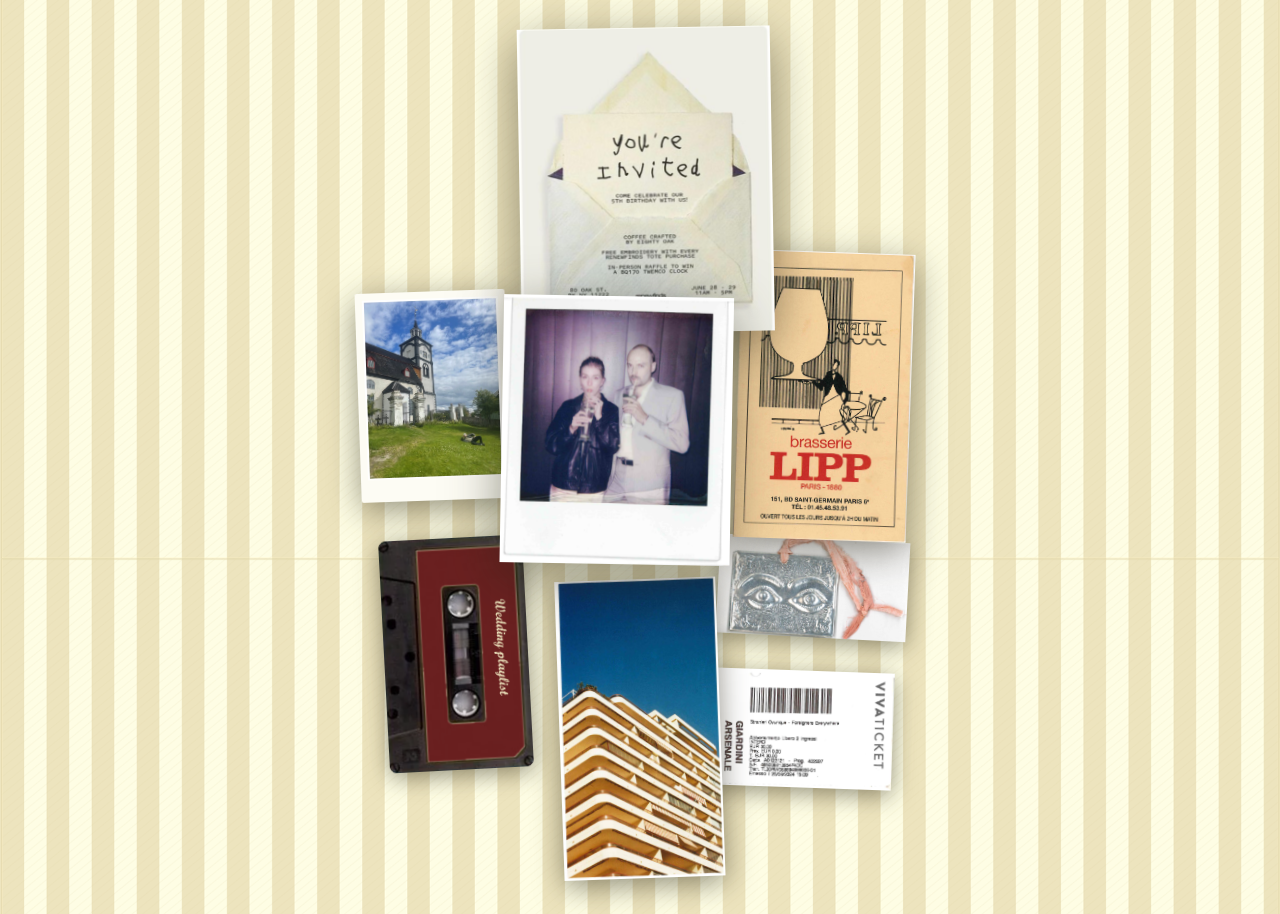
<file: index.html>
<!DOCTYPE html>
<html lang="de">
<head>
<meta charset="UTF-8">
<!-- viewport-fit=cover: ohne das haelt iOS den Seiteninhalt aus den Safe Areas
     (hinter Statusleiste und Home-Indikator) heraus und faerbt diese Raender
     selbst einfarbig ein - das Streifenmuster kam dort nie an. -->
<meta name="viewport" content="width=device-width, initial-scale=1.0, viewport-fit=cover">
<meta name="theme-color" content="#f3ecc9">
<title>Josi &amp; Philipp — Bryllup</title>
<link rel="preconnect" href="https://fonts.googleapis.com">
<link href="https://fonts.googleapis.com/css2?family=Special+Elite&family=Caveat:wght@500;700&family=Cormorant+Garamond:ital,wght@0,400;0,500;0,600;1,400&display=swap" rel="stylesheet">
<!-- ?v= erhoeht, wenn style.css/script.js sich aendern: Cloudflare und die
     Browser cachen die Dateien sonst und liefern tagelang die alte Version. -->
<link rel="stylesheet" href="style.css?v=5">
</head>
<body>

<main class="board" id="board">

  <!-- Umschlag „you're invited" -> oeffnet das RSVP-Formular als Pop-up -->
  <button class="item item--envelope" style="--x:51%; --y:20%; --rot:-1deg; --z:6;"
          data-open="rsvp" aria-haspopup="dialog">
    <img src="images/envelope.png" alt="Einladung - hier antworten">
  </button>

  <!-- Kassette „wedding playlist" -> Link zur Playlist -->
  <a class="item item--cassette" style="--x:18%; --y:77%; --rot:-3deg; --z:1;"
     href="https://open.spotify.com/playlist/1BfauCCBEuvNoPWJjcM9NI?si=3hm-3K9NQLK1VwX0_M549g&amp;utm_source=copy-link&amp;pi=BdQbbfFJRHais" target="_blank" rel="noopener">
    <img src="images/cassette.png" alt="Zur Hochzeits-Playlist">
  </a>

  <!-- Polaroid -> Wir / Willkommen -->
  <button class="item item--polaroid" style="--x:46%; --y:50%; --rot:1deg; --z:7;"
          data-open="us" aria-haspopup="dialog">
    <img src="images/polaroid.png" alt="Welcome">
  </button>

  <!-- LIPP-Flyer -> Zeremonie & Dinner -->
  <button class="item item--lipp" style="--x:82%; --y:46%; --rot:2deg; --z:4;"
          data-open="ceremony" aria-haspopup="dialog">
    <img src="images/lipp.png" alt="Zeremonie und Dinner">
  </button>

  <!-- Gebaeude -> Unterkuenfte -->
  <button class="item item--building" style="--x:50%; --y:86%; --rot:-2deg; --z:2;"
          data-open="stay" aria-haspopup="dialog">
    <img src="images/building.png" alt="Unterkuenfte">
  </button>

  <!-- Play/Pause -> "Trolltog (March of the Trolls)" von Edvard Grieg -->
  <button class="item item--troll" style="--x:100%; --y:101%; --rot:0deg; --z:5;"
          id="troll-audio-btn" aria-pressed="false" aria-label="Musik abspielen: March of the Trolls">
    <svg class="icon-play" viewBox="0 0 24 24" aria-hidden="true"><path d="M8 5v14l11-7z"/></svg>
    <svg class="icon-pause" viewBox="0 0 24 24" aria-hidden="true" hidden><path d="M6 5h4v14H6zM14 5h4v14h-4z"/></svg>
  </button>
  <audio id="troll-audio" src="audio/march-of-the-trolls.mp3" preload="none"></audio>

  <!-- Silber-Dose -> Gifts & Presents -->
  <button class="item item--eyes" style="--x:80%; --y:69%; --rot:3deg; --z:1;"
          data-open="afterparty" aria-haspopup="dialog">
    <img src="images/eyes.png" alt="Gifts & Presents">
  </button>

  <!-- Foto -> About Røros -->
  <button class="item item--roros" style="--x:14%; --y:46%; --rot:-2deg; --z:3;"
          data-open="roros" aria-haspopup="dialog">
    <img src="images/roros.jpg" alt="About Røros">
  </button>

  <!-- Ticket -> Anreise -->
  <button class="item item--ticket" style="--x:78%; --y:86%; --rot:2deg; --z:1;"
          data-open="travel" aria-haspopup="dialog">
    <img src="images/ticket.png" alt="Directions">
  </button>

</main>

<!-- ---------- INFO-MODAL (olivgruen, halbtransparent) ---------- -->
<div class="modal-overlay" id="info-overlay" hidden>
  <div class="modal-panel modal-panel--info" role="dialog" aria-modal="true">
    <button class="modal-close" data-close aria-label="Schliessen">&times;</button>
    <span class="modal-stamp" id="info-stamp"></span>
    <div class="modal-body" id="info-body"></div>
  </div>
</div>

<!-- ---------- RSVP-MODAL (Pop-up nach Klick auf den Umschlag) ---------- -->
<div class="modal-overlay" id="rsvp-overlay" hidden>
  <div class="modal-panel modal-panel--rsvp" role="dialog" aria-modal="true" aria-label="RSVP form">
    <button class="modal-close" data-close aria-label="Close">&times;</button>
    <form class="postcard" id="rsvp-form">
      <div class="postcard-header">
        <span class="postcard-title">RSVP</span>
        <span class="postcard-stamp">&#9993;</span>
      </div>

      <fieldset class="attend-toggle">
        <legend>Will you be joining us?</legend>
        <label class="radio-pill">
          <input type="radio" name="attending" value="yes" checked required>
          <span>Yes, I will come!</span>
        </label>
        <label class="radio-pill">
          <input type="radio" name="attending" value="no">
          <span>Unfortunately, I can't make it</span>
        </label>
      </fieldset>

      <div class="field-grid">
        <label class="field">
          <span>First name</span>
          <input type="text" name="firstName" required placeholder="First name">
        </label>
        <label class="field">
          <span>Surname</span>
          <input type="text" name="lastName" required placeholder="Surname">
        </label>
        <label class="field field-wide">
          <span>Email address</span>
          <input type="email" name="email" required placeholder="you@example.com">
        </label>
      </div>

      <div class="field-grid" id="rsvp-details">
        <label class="field">
          <span>Dietary preference</span>
          <select name="food" required>
            <option value="" disabled selected>Choose one</option>
            <option value="everything">I eat everything</option>
            <option value="vegetarian">Vegetarian</option>
            <option value="vegan">Vegan</option>
          </select>
        </label>
        <label class="field">
          <span>Allergies / notes</span>
          <input type="text" name="foodNotes" placeholder="optional">
        </label>
        <fieldset class="attend-toggle field-wide">
          <legend>I will join for the:</legend>
          <label class="radio-pill">
            <input type="checkbox" name="events" value="rehearsal-dinner">
            <span>Rehearsal Dinner (02.07.)</span>
          </label>
          <label class="radio-pill">
            <input type="checkbox" name="events" value="wedding-dinner">
            <span>Wedding Dinner (03.07.)</span>
          </label>
          <label class="radio-pill">
            <input type="checkbox" name="events" value="sunday-picnic">
            <span>Sunday Picnic (04.07.)</span>
          </label>
        </fieldset>

        <fieldset class="attend-toggle field-wide">
          <legend>I will bring a car:</legend>
          <label class="radio-pill">
            <input type="radio" name="car" value="yes">
            <span>Yes</span>
          </label>
          <label class="radio-pill">
            <input type="radio" name="car" value="no">
            <span>No</span>
          </label>
        </fieldset>
      </div>

      <label class="field">
        <span>Message to us</span>
        <textarea name="message" rows="3" placeholder="Anything else you'd like to tell us?"></textarea>
      </label>

      <button type="submit" class="postcard-submit">Send RSVP</button>
      <p class="form-status" id="form-status" role="status"></p>
    </form>
  </div>
</div>

<!-- Inhalte fuer die Info-Modals -->
<template id="content-us">
  <h3>Hello there :)</h3>
  <p>You are invited to our wedding in Norway on the 3rd of July 2027.</p>
  <p style="margin-top:.6em;">You will find all the information for the wedding on this website - just click on the cards.</p>
  <p style="margin-top:.6em;">Make sure to fill out the RSVP.</p>
  <p style="margin-top:.9em;">Best Josi and Philipp</p>
</template>
<template id="content-travel">
  <h3>How to get there</h3>

  <h3>By train</h3>
  <p>Røros has a train station - you can reach it from <a class="pill-link" href="https://maps.app.goo.gl/bZhLhcpCuGEvcPis5" target="_blank" rel="noopener">Oslo train station <svg class="icon-arrow" viewBox="0 0 24 24" aria-hidden="true" focusable="false"><path d="M7 17L17 7M9 7h8v8" fill="none" stroke="currentColor" stroke-width="2.4" stroke-linecap="round" stroke-linejoin="round"/></svg></a> or <a class="pill-link" href="https://maps.app.goo.gl/tkhj47NVG5HbTFRn8" target="_blank" rel="noopener">Oslo airport (Gardermoen) <svg class="icon-arrow" viewBox="0 0 24 24" aria-hidden="true" focusable="false"><path d="M7 17L17 7M9 7h8v8" fill="none" stroke="currentColor" stroke-width="2.4" stroke-linecap="round" stroke-linejoin="round"/></svg></a>.</p>
  <p style="margin-top:.6em;">For people traveling from Dresden, Berlin or Hamburg, there is a daily <a class="pill-link" href="https://www.snalltaget.se/de/zug-nach-oslo?gad_source=1&amp;gad_campaignid=15389243990&amp;gclid=CjwKCAjwiL7VBhA-EiwAhZi9ENWJPPvnT0s3mH-bt6wTfJD-Q-hczcBGT3C2BLc07eL9yTljftvKeRoCkE4QAvD_BwE" target="_blank" rel="noopener">night train <svg class="icon-arrow" viewBox="0 0 24 24" aria-hidden="true" focusable="false"><path d="M7 17L17 7M9 7h8v8" fill="none" stroke="currentColor" stroke-width="2.4" stroke-linecap="round" stroke-linejoin="round"/></svg></a> to Göteborg with a scheduled connection to Oslo.</p>

  <h3>By plane</h3>
  <p>Røros has an airport - you can reach it from Oslo airport. DAT has up to two connections per day: <a class="pill-link" href="https://book.dat.dk/" target="_blank" rel="noopener">book.dat.dk <svg class="icon-arrow" viewBox="0 0 24 24" aria-hidden="true" focusable="false"><path d="M7 17L17 7M9 7h8v8" fill="none" stroke="currentColor" stroke-width="2.4" stroke-linecap="round" stroke-linejoin="round"/></svg></a> (not yet available for July) - around 40-50€</p>
  <p style="margin-top:.6em;">or fly to Trondheim and then take the <a class="pill-link" href="https://maps.app.goo.gl/zGrzTHEcDqHCahzZA" target="_blank" rel="noopener">bus/train <svg class="icon-arrow" viewBox="0 0 24 24" aria-hidden="true" focusable="false"><path d="M7 17L17 7M9 7h8v8" fill="none" stroke="currentColor" stroke-width="2.4" stroke-linecap="round" stroke-linejoin="round"/></svg></a> - we have never tried this option though</p>

  <h3>By car from Germany</h3>
  <p>In the past, we took the car and the ferry from Hirtshals to Kristiansand - very beautiful - reach out if you need a place to sleep on the way, e.g. in Oslo.</p>
  <p class="small">Other options: Ferry from Kiel or the Øresund bridge.</p>
</template>
<template id="content-ceremony">
  <h3>02.07.2027</h3>
  <div class="schedule-item">
    <p class="event-time">18:00 - Rehearsal Dinner</p>
    <p class="event-location">Location: TBD - Røros</p>
  </div>

  <h3>03.07.2027</h3>
  <div class="schedule-item">
    <p class="event-time">13:00 - Wedding</p>
    <p class="event-location">Location: <a class="pill-link" href="https://www.google.com/maps/place/Kirche+von+R%C3%B8ros/@62.5773112,11.3877784,291m/data=!3m2!1e3!4b1!4m6!3m5!1s0x466c64dd68ec4e9f:0xadd73865b478598!8m2!3d62.5773112!4d11.3877784!16s%2Fm%2F0gg9wrt?entry=ttu&amp;g_ep=EgoyMDI2MDkxNi4wIKXMDSoASAFQAw%3D%3D" target="_blank" rel="noopener">Kjerkgata 39, 7374 Røros, Norwegen <svg class="icon-arrow" viewBox="0 0 24 24" aria-hidden="true" focusable="false"><path d="M7 17L17 7M9 7h8v8" fill="none" stroke="currentColor" stroke-width="2.4" stroke-linecap="round" stroke-linejoin="round"/></svg></a></p>
    <p class="small">Shuttles will be provided if you don't have a car.</p>
  </div>

  <div class="schedule-item">
    <p class="event-time">16:00 - Dinner &amp; Party</p>
    <p class="event-location">Location: <a class="pill-link" href="https://maps.app.goo.gl/pq7tRZ9vjoYTMdp97" target="_blank" rel="noopener">Skjevdalen <svg class="icon-arrow" viewBox="0 0 24 24" aria-hidden="true" focusable="false"><path d="M7 17L17 7M9 7h8v8" fill="none" stroke="currentColor" stroke-width="2.4" stroke-linecap="round" stroke-linejoin="round"/></svg></a></p>
    <p class="small">Several shuttles will be provided to accommodations - around 30 spots available at the venue in shared rooms.</p>
  </div>

  <h3>04.07.2027</h3>
  <div class="schedule-item">
    <p class="event-time">13:00 - Picnic</p>
    <p class="event-location">Location: <a class="pill-link" href="https://maps.app.goo.gl/a4jyg9QZnLjwHY218" target="_blank" rel="noopener">Åslia <svg class="icon-arrow" viewBox="0 0 24 24" aria-hidden="true" focusable="false"><path d="M7 17L17 7M9 7h8v8" fill="none" stroke="currentColor" stroke-width="2.4" stroke-linecap="round" stroke-linejoin="round"/></svg></a></p>
  </div>

  <p class="event-location" style="margin-top:1.3em;">All locations in one map:<br><a class="pill-link" href="https://www.google.com/maps/d/u/0/edit?mid=1gJ29C2fopfUNNOS9-3gITzQrvzaF4TE&amp;usp=sharing" target="_blank" rel="noopener">Open map <svg class="icon-arrow" viewBox="0 0 24 24" aria-hidden="true" focusable="false"><path d="M7 17L17 7M9 7h8v8" fill="none" stroke="currentColor" stroke-width="2.4" stroke-linecap="round" stroke-linejoin="round"/></svg></a></p>
</template>
<template id="content-stay">
  <h3>At the venue - Skjevdalen</h3>
  <ul>
    <li>There are 30 spots in shared rooms - please reach out if you are interested.</li>
    <li>You can also camp or park your van there.</li>
  </ul>

  <h3>Huts</h3>
  <p>There are several huts in the area. We recommend coordinating and booking them in groups. You can find them on <a class="pill-link" href="https://www.airbnb.de/s/Roros--R%C3%B8ros--Norwegen/homes?refinement_paths%5B%5D=%2Fhomes&amp;place_id=ChIJO4MWCt1kbEYRqx0BCZWD67E&amp;location_bb=QnpM5EE2K7hCekogQTYgqw%3D%3D&amp;acp_id=t-g-ChIJO4MWCt1kbEYRqx0BCZWD67E&amp;date_picker_type=calendar&amp;checkin=2027-07-01&amp;checkout=2027-07-05&amp;search_type=autocomplete_click" target="_blank" rel="noopener">AirBnB <svg class="icon-arrow" viewBox="0 0 24 24" aria-hidden="true" focusable="false"><path d="M7 17L17 7M9 7h8v8" fill="none" stroke="currentColor" stroke-width="2.4" stroke-linecap="round" stroke-linejoin="round"/></svg></a> or on the Norwegian site <a class="pill-link" href="https://www.finn.no/reise/feriehus-hytteutleie/resultat/?lat_sw=62.10268&amp;lng_sw=10.599694&amp;lat_ne=62.721755&amp;lng_ne=12.342798&amp;nrFUSAds=2&amp;country=Norge&amp;city=R%C3%B8ros&amp;no_of_bedrooms_from=0&amp;no_of_beds_from=0&amp;booking_from=2027-07-01&amp;booking_to=2027-07-05" target="_blank" rel="noopener">Finn.no <svg class="icon-arrow" viewBox="0 0 24 24" aria-hidden="true" focusable="false"><path d="M7 17L17 7M9 7h8v8" fill="none" stroke="currentColor" stroke-width="2.4" stroke-linecap="round" stroke-linejoin="round"/></svg></a>.</p>

  <h3>Hotels</h3>
  <p>Most hotels are located directly in <a class="pill-link" href="https://www.booking.com/searchresults.de.html?ss=R%C3%B8ros&amp;ssne=R%C3%B8ros&amp;ssne_untouched=R%C3%B8ros&amp;efdco=1&amp;label=roros-v_uaFP7gs8oSq75_Vb1dFAS438072720361%3Apl%3Ata%3Ap1%3Ap2%3Aac%3Aap%3Aneg%3Afi%3Atikwd-350717157323%3Alp9043095%3Ali%3Adec%3Adm%3Appccp%3DUmFuZG9tSVYkc2RlIyh9YcLgEXIAJSu2xZLVMoesqNk&amp;aid=1610679&amp;lang=de&amp;sb=1&amp;src_elem=sb&amp;src=city&amp;dest_id=-276049&amp;dest_type=city&amp;checkin=2027-07-01&amp;checkout=2027-07-05&amp;group_adults=2&amp;no_rooms=1&amp;group_children=0&amp;sb_lp=1" target="_blank" rel="noopener">Røros <svg class="icon-arrow" viewBox="0 0 24 24" aria-hidden="true" focusable="false"><path d="M7 17L17 7M9 7h8v8" fill="none" stroke="currentColor" stroke-width="2.4" stroke-linecap="round" stroke-linejoin="round"/></svg></a>.</p>
</template>
<template id="content-afterparty">
  <h3>Please just come</h3>
  <p>We know it is a lot to come to Norway for the wedding. This is the best gift already!</p>
  <p style="margin-top:.6em;">If someone needs financial support to afford the trip, please reach out to us and we will find a way.</p>
  <p style="margin-top:.6em;">Anyone who still wants to give something: we'd put it toward that support fund, so everyone can be there.</p>
  <p class="small" style="margin-top:.9em;">PS: we might contact you though to bring some drinks to Norway :)</p>
</template>
<template id="content-roros">
  <h3>Welcome to Røros</h3>
  <p>Røros is a former copper-mining town from the 1600s, and a UNESCO World Heritage site. It consists of many traditional wooden houses and the church (our church) up on the hill (Bergstadens Ziir), which you see on the picture.</p>
  <p style="margin-top:.6em;">We will have a walk through the old town on Saturday, but it is very lovely to walk around, visit the mining museum (Smelthytta), and the market square with a couple of cafés and shops.</p>
  <p style="margin-top:.6em;">If you have extra days, the surrounding area is great for hiking, fishing and bathing.</p>
</template>

<script src="script.js?v=2"></script>
</body>
</html>
</file>
<file: style.css>
:root{
  --off-yellow: #fefde4;
  --olive: #69830c;
  --olive-dark: #4f6209;
  --maroon: #6d2121;
  --slate: #5f687a;
  --slate-dark: #454d5c;
  --ink: #2c2a1e;
  --radius: 3px;
  --shadow: 0 8px 20px rgba(40,35,20,.28);
}

*{ box-sizing:border-box; }
html,body{ margin:0; width:100%; }
html{
  /* Streifen zusaetzlich hier, nicht nur auf der fixierten Ebene in
     body::before: so ist das Muster auf jeden Fall ueberall dort, wo die Seite
     selbst zeichnet, und die fixierte Ebene deckt zusaetzlich Safe Areas und
     Overscroll ab. Beide nutzen dieselbe Breite und Ausrichtung, das Muster ist
     vertikal gleichfoermig - sie koennen sich also nicht sichtbar versetzen. */
  background-color:#f3ecc9;
  background-image:url('images/bg-stripes.png');
  background-size:100% auto;
  background-repeat:repeat-y;
  min-height:100%;
}
body{
  font-family:'Cormorant Garamond', serif;
  color:var(--ink);
  min-height:100vh;
}
/* Gestreiftes Papier als eigene, fixierte Ebene statt als Hintergrund von
   <html>: mobile Browser ziehen vom propagierten Hintergrund nur die FARBE
   ueber die Flaechen hinter Statusleiste, Toolbar und Overscroll - das BILD
   endete an der Element-Box, dort blieben einfarbige Baender. Das Muster ist
   rein vertikal und ueber die Hoehe gleichfoermig, deshalb faellt position:fixed
   beim Scrollen nicht auf. Der Ueberstand nach oben/unten deckt den
   Overscroll-Bereich mit ab. */
body::before{
  content:"";
  position:fixed;
  left:0; right:0;
  top:-20vh; bottom:-20vh;
  background-image:url('images/bg-stripes.png');
  background-size:100% auto;
  background-repeat:repeat-y;
  z-index:-1;
  pointer-events:none;
}

/* ---------- BOARD ---------- */
/* Portrait-Flaeche im Seitenverhaeltnis der PPTX (A4), zentriert */
.board{
  position:relative;
  /* moeglichst gross: durch die Hoehe begrenzt (fast volle Viewport-Hoehe),
     sonst durch die Breite. Haelt das A4-Hochformat der Vorlage. */
  width:min(97vw, 64vh);
  aspect-ratio: 6858 / 9906;
  margin:1.5vh auto 5vh;
}

.item{
  position:absolute;
  left:var(--x, 50%);
  top:var(--y, 50%);
  z-index:var(--z, 1);
  transform: translate(-50%,-50%);
  border:none;
  background:none;
  padding:0;
  cursor:pointer;
  line-height:0;
}
/* Rotation UND drop-shadow-Filter bewusst auf demselben Element (img), nicht
   auf Eltern-/Kind-Element aufgeteilt: iOS Safari rendert bei einem
   filter:drop-shadow() auf einem Kind eines rotierten Vorfahren faelschlich
   eine rechteckige Box statt der Bildkontur nachzuzeichnen. */
/* Schattentiefe folgt der Stapelebene (--z): weiter vorn = groesserer,
   weicherer Schatten. Das gibt der Collage mehr Raeumlichkeit. */
.item img{
  width:100%;
  height:auto;
  display:block;
  transform: rotate(var(--rot, 0deg));
  filter: drop-shadow(0 calc(var(--z, 1) * 1.6px + 4px) calc(var(--z, 1) * 2.6px + 9px) rgba(40,35,20,.5));
  transition: transform .25s ease, filter .25s ease;
}
.item:hover, .item:focus-visible{
  z-index:20;
  outline:none;
}
.item:hover img, .item:focus-visible img{
  transform: rotate(var(--rot, 0deg)) scale(1.05);
  filter: drop-shadow(0 14px 26px rgba(40,35,20,.45));
}

/* Groessen der einzelnen Objekte (% der Board-Breite) */
.item--envelope { width:44%; }
.item--cassette { width:25%; }
.item--polaroid { width:40%; }
.item--lipp     { width:30%; }
.item--building { width:28%; }
.item--eyes     { width:33%; }
.item--ticket   { width:32%; }
.item--roros    { width:26%; }

/* Das Roeros-Foto ist ein echtes Foto ohne eigene Kante - der Polaroid-Rahmen
   laesst es wie die uebrigen Objekte auf dem Board liegen statt aufgeklebt wirken. */
.item--roros img{
  background:#fdfcf4;
  padding:4.5% 4.5% 15%;
  border-radius:2px;
}
.item--troll{
  width:9%;
  aspect-ratio:1/1;
  border-radius:50%;
  background:var(--slate);
  display:none; /* erstmal ausgeblendet - fuer display:flex zurueck einkommentieren */
  align-items:center; justify-content:center;
  box-shadow:0 8px 16px rgba(40,35,20,.4);
  transition: background .2s, transform .25s ease;
}
.item--troll svg{ width:52%; height:52%; fill:var(--off-yellow); }
.item--troll svg[hidden]{ display:none; }
.item--troll:hover, .item--troll:focus-visible{ background:var(--slate-dark); }
.item--troll.is-playing{ background:var(--slate-dark); }

.item-hint{
  position:absolute;
  left:50%; bottom:-1.4em;
  transform:translateX(-50%);
  font-family:'Caveat', cursive;
  font-size:1rem;
  line-height:1.1;
  white-space:nowrap;
  color:var(--maroon);
  opacity:0;
  transition:opacity .2s;
  pointer-events:none;
}
.item:hover .item-hint, .item:focus-visible .item-hint{ opacity:.9; }

/* Ersetzt den Unicode-Pfeil (&#8599;), der in Caveat/Special Elite fehlt und
   deshalb je nach Geraet (iOS-Systemfont) anders aussieht, durch ein SVG,
   damit die Kontur ueberall identisch ist. */
.icon-arrow{
  width:.85em; height:.85em;
  vertical-align:-.05em;
  margin-left:.15em;
}

/* ---------- MODALS ---------- */
.modal-overlay{
  position:fixed; inset:0;
  background: rgba(30,28,15,.45);
  display:flex; align-items:center; justify-content:center;
  padding:1.2em;
  z-index:100;
}
.modal-overlay[hidden]{ display:none; }

.modal-panel{
  position:relative;
  border-radius:var(--radius);
  box-shadow: 0 20px 48px rgba(0,0,0,.4);
  animation: modal-in .25s cubic-bezier(.6,.1,.3,1);
  max-height:86vh;
  overflow-y:auto;
}
@keyframes modal-in{
  from{ opacity:0; transform: scale(.94); }
  to{ opacity:1; transform: scale(1); }
}

.modal-close{
  position:absolute; top:.5em; right:.6em;
  width:2em; height:2em;
  border:none; border-radius:50%;
  background: rgba(0,0,0,.12);
  color:inherit;
  font-size:1.3rem; line-height:1;
  cursor:pointer;
  z-index:2;
}
.modal-close:hover{ background: rgba(0,0,0,.22); }

/* Info-Modal: olivgruen, halbtransparent, Hintergrund bleibt sichtbar */
.modal-panel--info{
  width:min(92vw, 460px);
  background: rgba(69, 77, 92, 0.88);
  backdrop-filter: blur(3px);
  color: var(--off-yellow);
  padding: 2.2em 1.6em 1.6em;
  display:flex; flex-direction:column; gap:.5em;
}
.modal-panel--info .modal-close{ color:var(--off-yellow); background:rgba(254,253,228,.18); }
.modal-panel--info .modal-close:hover{ background:rgba(254,253,228,.3); }
.modal-stamp{
  align-self:flex-start;
  font-family:'Special Elite', monospace;
  font-size:.65rem;
  letter-spacing:.08em;
  text-transform:uppercase;
  border:1px solid var(--off-yellow);
  border-radius:20px;
  padding:.25em .7em;
  transform:rotate(-3deg);
  margin-bottom:.3em;
}
.modal-body h3{ margin:1.3em 0 .3em; font-size:1.2rem; color:var(--off-yellow); }
.modal-body h3:first-child{ margin-top:.2em; }
.modal-body p{ margin:0; font-size:1rem; line-height:1.4; }
.modal-body p.small{ font-size:.85rem; opacity:.82; }
.modal-body ul{ margin:0; padding-left:1.2em; font-size:1rem; line-height:1.4; }
.modal-body li{ margin:.2em 0; }
.schedule-item{ display:flex; flex-direction:column; gap:.15em; }
.schedule-item + .schedule-item{ margin-top:1.3em; }
.modal-body .event-time{ font-weight:600; font-size:1.05rem; }
.modal-body .event-location{ font-size:.9rem; opacity:.82; }
.pill-link{
  font-family:'Cormorant Garamond', serif;
  font-size:.9rem;
  font-weight:600;
  color:var(--off-yellow);
  text-decoration:none;
  border-bottom:1px solid var(--off-yellow);
}

/* RSVP-Modal: Postkarte */
.modal-panel--rsvp{
  width:min(94vw, 620px);
  background:var(--off-yellow);
  padding: clamp(1.3em, 4vw, 2.2em);
}
.postcard-header{
  display:flex; justify-content:space-between; align-items:baseline;
  border-bottom:1px dashed rgba(0,0,0,.28);
  padding-bottom:.6em; margin-bottom:1.1em;
}
.postcard-title{
  font-family:'Special Elite', monospace;
  font-size:1rem; letter-spacing:.08em; text-transform:uppercase;
  color:var(--slate-dark);
}
.postcard-stamp{
  font-size:1.3rem; color:var(--maroon);
  border:2px dotted var(--maroon); padding:.1em .3em; transform:rotate(6deg);
}
.attend-toggle{
  border:none; padding:0; margin:0 0 1.2em;
  display:flex; gap:.7em; flex-wrap:wrap; align-items:center;
}
.attend-toggle legend{
  font-family:'Caveat', cursive; font-size:1.3rem; color:var(--maroon);
  margin-bottom:.4em; width:100%;
}
.radio-pill{
  display:flex; align-items:center; gap:.4em; font-size:.95rem;
  border:1px solid var(--slate-dark); border-radius:20px; padding:.4em .9em; cursor:pointer;
}
.radio-pill input{ accent-color: var(--olive); }

.field-grid{ display:grid; grid-template-columns:1fr 1fr; gap:.9em 1.1em; margin-bottom:1.2em; }
.field-wide{ grid-column:1 / -1; }
.field{ display:flex; flex-direction:column; gap:.3em; font-size:.85rem; color:var(--slate-dark); }
.field input, .field select, .field textarea{
  font-family:'Cormorant Garamond', serif; font-size:1rem; padding:.5em .6em;
  border:1px solid rgba(0,0,0,.25); border-radius:2px; background:#fffdf2; color:var(--ink);
}
.field textarea{ resize:vertical; }
.field-note{
  font-family:'Caveat', cursive; font-size:1.05rem; color:var(--maroon);
}

.postcard-submit{
  margin-top:1.4em; width:100%; padding:.8em;
  background:var(--olive); color:var(--off-yellow); border:none; border-radius:2px;
  font-family:'Special Elite', monospace; font-size:.9rem; letter-spacing:.05em; cursor:pointer;
  transition: background .2s;
}
.postcard-submit:hover{ background:var(--olive-dark); }
.form-status{
  text-align:center; font-family:'Caveat', cursive; font-size:1.15rem;
  color:var(--slate-dark); min-height:1.5em; margin:.6em 0 0;
}

/* ---------- MOBILE: Collage bleibt (Hochformat passt auf Handys) ---------- */
@media (max-width: 720px){
  .board{
    width:97vw;
    margin:1vh auto 4vh;
  }
  /* Hinweistexte auf dem Handy immer sichtbar, damit klar ist: antippbar */
  .item-hint{ opacity:.9; }
}

@media (prefers-reduced-motion: reduce){
  *{ transition-duration:.01ms !important; animation-duration:.01ms !important; }
}
</file>
